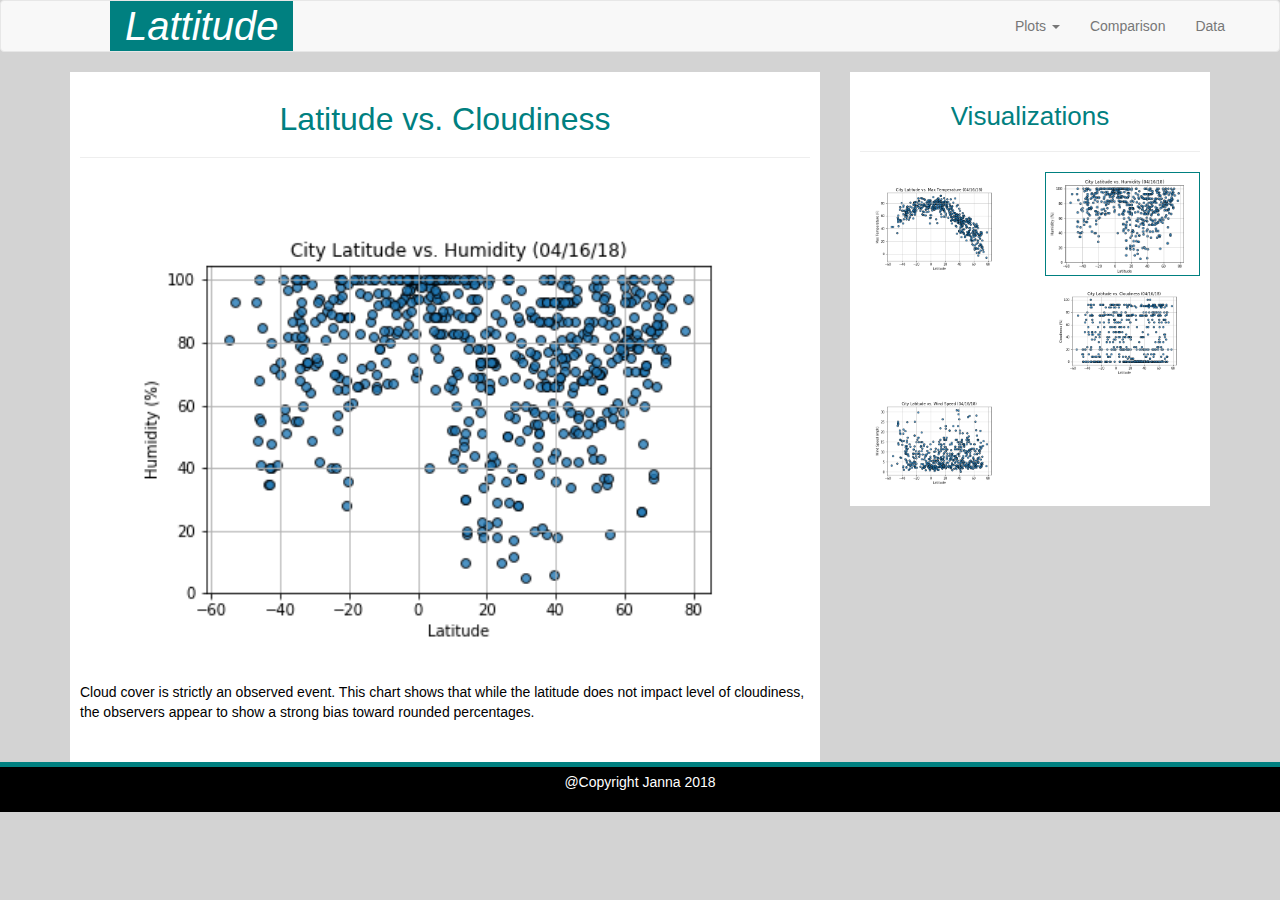
<file: cloudiness.html>
<!DOCTYPE html>
<html lang="en">

<head>
    <meta charset="UTF-8">
    <meta name="viewport" content="width=device-width, initial-scale=1">
    <meta http-equiv="X-UA-Compatible" content="ie=edge">  
    <title>Cloudiness</title>

    <link rel="stylesheet" href="css/reset.css">

    <!-- Latest compiled and minified CSS -->
    <link rel="stylesheet" href="https://maxcdn.bootstrapcdn.com/bootstrap/3.3.7/css/bootstrap.min.css" 
        integrity="sha384-BVYiiSIFeK1dGmJRAkycuHAHRg32OmUcww7on3RYdg4Va+PmSTsz/K68vbdEjh4u" crossorigin="anonymous">

   <!-- jQuery necessary for Bootstrap's JavaScript plugins -->    
    <script src="https://code.jquery.com/jquery-3.2.1.js"integrity="sha256-DZAnKJ/6XZ9si04Hgrsxu/8s717jcIzLy3oi35EouyE=" crossorigin="anonymous"></script>
    
    <!-- Latest compiled and minified JavaScript -->
    <script src="https://maxcdn.bootstrapcdn.com/bootstrap/3.3.7/js/bootstrap.min.js" 
        integrity="sha384-Tc5IQib027qvyjSMfHjOMaLkfuWVxZxUPnCJA7l2mCWNIpG9mGCD8wGNIcPD7Txa" crossorigin="anonymous"></script>

    <link rel="stylesheet" href="css/style.css">

</head>

<body style="background-color: lightgray">
    <nav class="navbar navbar-default">
        <div class="container">
            <div class="navbar-header">
                <button type="button" class="navbar-toggle collapsed" data-toggle="collapse" data-target="#bs-example-navbar-collapse-1"
                    aria-expanded="false">
                    <span class="sr-only">Toggle navigation</span>
                    <span class="icon-bar"></span>
                    <span class="icon-bar"></span>
                    <span class="icon-bar"></span>
                </button>
                <a class="navbar-brand" id="nav-title" href="index.html">Lattitude </a>

            </div>    
             <div class="nav navbar-nav navbar-right">
                <ul class="nav navbar-nav navbar-right">
                    <li class="dropdown">
                         <a href="#" class="dropdown-toggle" data-toggle="dropdown" role="button" aria-haspopup="true" aria-expanded="false">Plots
                             <span class="caret"></span>
                        </a>
                        <ul class="dropdown-menu">
                            <li>
                                <a href="temperature.html">Temperature</a>
                            </li>
                            <li>
                                <a href="humidity.html">Humidity</a>
                            </li>
                            <li>
                                <a href="cloudiness.html">Cloudiness</a>
                            </li>
                            <li>
                                <a href="windspeed.html">Wind Speed</a>
                            </li>
                        </ul>
                    </li>
                    <li><a href="comparison.html">Comparison</a></li>
                    <li><a href="data.html">Data</a></li>
                </ul>
            </div>
        </div>
    </nav>

    <div class="container">
        <div class="row row-grid">
            <div class="col-md-8">
                <div class="box box-left">
                    <h1>Latitude vs. Cloudiness</h1>
                    <hr>
                           
                    <img id="main-viz" src="output_data/Fig2.png" alt="Latitude vs. Cloudiness">
                                                       
                    <p> Cloud cover is strictly an observed event. This chart shows that while the latitude does not impact level
                        of cloudiness, the observers appear to show a strong bias toward rounded percentages.
                    </p>

                    <br>
                </div>
            </div>
            <div class="col-md-4">
                <div class="box box-right">
                    <h2>Visualizations</h2>
                    <hr>
                    <div class="row" >
                        <div class="col-xs-6 col-sm-3 col-md-6">
                            <a href="temperature.html">
                                <img class = "img img-responsive" id="landing-viz" src="output_data/Fig1.png" alt="Temperature by Latitude">
                            </a>
                        </div>
                        <div class="col-xs-6 col-sm-3 col-md-6">    
                            <a href="cloudiness.html">
                                <img class = "img img-responsive" id="landing-sel" src="output_data/Fig2.png" alt="CLoudiness by Latitude">
                            </a>
                        </div>
                        <div class="col-xs-6 col-sm-3 col-md-6" > 
                            <a href="humidity.html">
                                <img class = "img img-responsive" id="landing-viz" src="output_data/Fig3.png" alt="Humidity by Latitude">
                            </a>
                        </div>
                        <div class="col-xs-6 col-sm-3 col-md-6">    
                            <a href="windspeed.html">
                                <img class = "img img-responsive" id="landing-viz" src="output_data/Fig4.png" alt="Wind Speed by Latitude">
                            </a>
                         </div>
                    </div>
                </div>
            </div>
        </div>
    </div>  
    
    <!-- Footer -->
    <div class="footer">
        <p class="m-0 text-center text-white">@Copyright Janna 2018</p>
    </div>

</body>
</html>
</file>
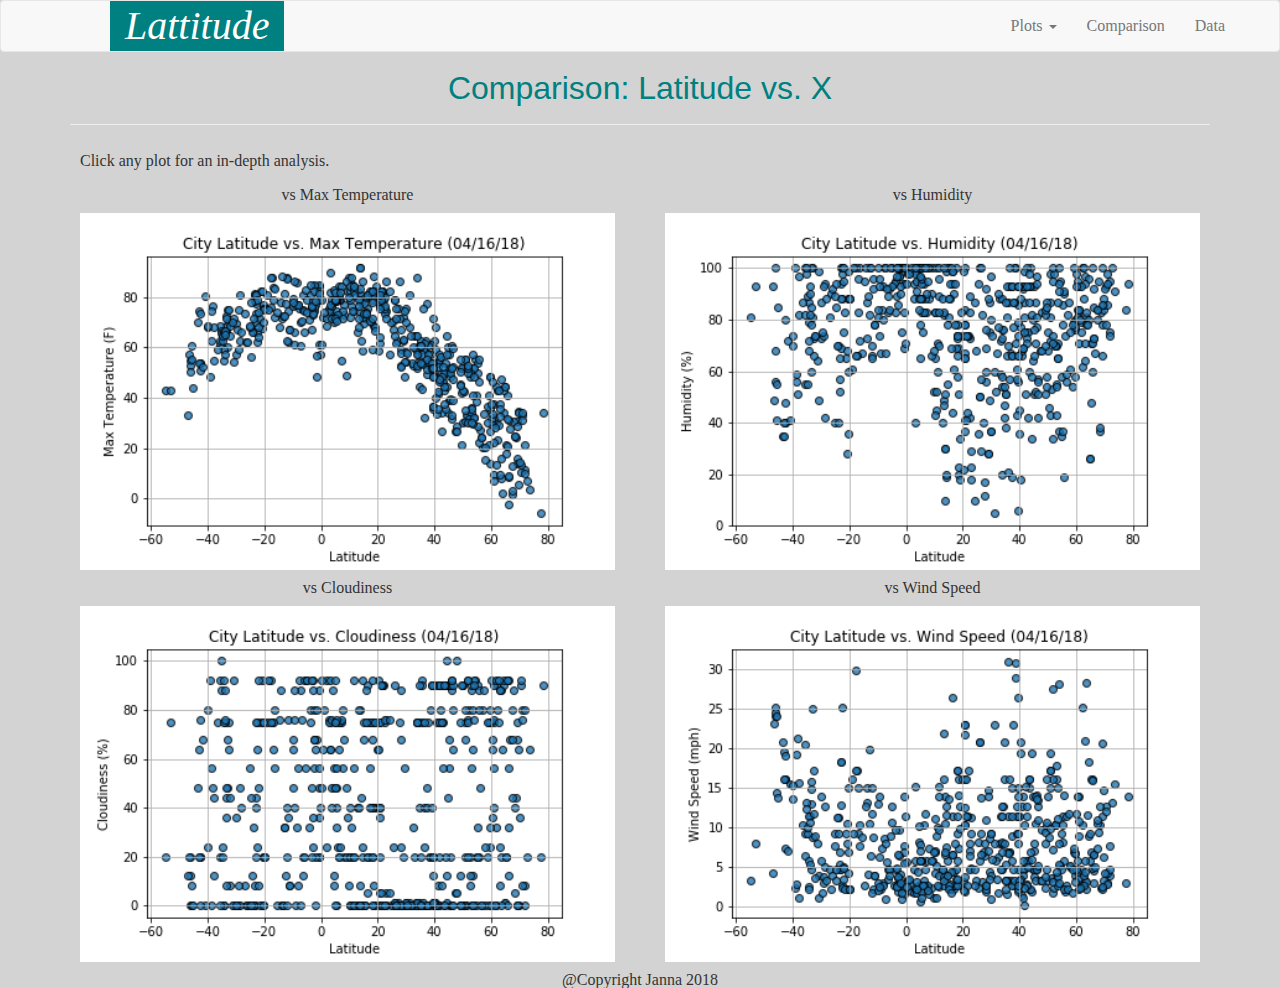
<file: comparison.html>
<!DOCTYPE html>
<html lang="en">

<head>
    <meta charset="UTF-8">
    <meta name="viewport" content="width=device-width, initial-scale=1">
    <meta http-equiv="X-UA-Compatible" content="ie=edge"> 
    
    <link rel="stylesheet" href="https://maxcdn.bootstrapcdn.com/bootstrap/3.3.7/css/bootstrap.min.css">
    <link rel="stylesheet" type="text/css" href="css/reset.css">
    <link rel="stylesheet" type="text/css" href="css/style.css">
    <script src="https://maxcdn.bootstrapcdn.com/bootstrap/3.3.7/js/bootstrap.min.js" crossorigin="anonymous"></script>
    <title>Lattitude</title>
</head>

<body style="background-color: lightgray">
    <nav class="navbar navbar-default">
        <div class="container">
        <!-- Brand and toggle get grouped for better mobile display -->
            <div class="navbar-header">
                <button type="button" class="navbar-toggle collapsed" data-toggle="collapse" data-target="#bs-example-navbar-collapse-1"
                    aria-expanded="false">
                    <span class="sr-only">Toggle navigation</span>
                    <span class="icon-bar"></span>
                    <span class="icon-bar"></span>
                    <span class="icon-bar"></span>
                </button>
                <a class="navbar-brand" id="nav-title" href="index.html">Lattitude </a>
            </div>
            <div class="nav navbar-nav navbar-right">
                    <ul class="nav navbar-nav navbar-right">
                        <li class="dropdown">
                            <a href="#" class="dropdown-toggle" data-toggle="dropdown" role="button" aria-haspopup="true" aria-expanded="false">Plots
                                <span class="caret"></span>
                            </a>
                            <ul class="dropdown-menu">
                                <li>
                                    <a href="temperature.html">Temperature</a>
                                </li>
                                <li>
                                    <a href="humidity.html">Humidity</a>
                                </li>
                                <li>
                                    <a href="cloudiness.html">Cloudiness</a>
                                </li>
                                <li>
                                    <a href="windspeed.html">Wind Speed</a>
                                </li>
                            </ul>
                        </li>
                        <li><a href="comparison.html">Comparison</a></li>
                        <li><a href="data.html">Data</a></li>
                    </ul>
                </div>
            </div>
    </nav>
    
    <div class="container">
        <div class="row">
                <div class="col-md-12">
                    <h1 class = "text-center">Comparison: Latitude vs. X</h1>
                    <hr>
                    <section id="summary">
                        <p>Click any plot for an in-depth analysis.</p>
                    </section>
                    <div class="row">
                        <div class="col-lg-6 col-md-6 col-sm-6 col-xs-12">
                            <h3 class = "text-center">vs Max Temperature</h3>
                            <a href="temperature.html">
                                <img class = "img img-responsive" id="landing-viz" src="output_data\Fig1.png" alt="Temperature by Latitude">
                            </a>
                        </div>
                        <div class="col-lg-6 col-md-6 col-sm-6 col-xs-12">
                            <h3 class = "text-center">vs Humidity</h3>
                            <a href="humidity.html">
                                <img class = "img img-responsive" id="landing-viz" src="output_data\Fig2.png" alt="Cloudiness by Latitude">
                            </a>
                        </div>
                        <div class="col-lg-6 col-md-6 col-sm-6 col-xs-12">
                            <h3 class = "text-center">vs Cloudiness</h3>
                            <a href="cloudiness.html">
                                <img class = "img img-responsive" id="landing-viz" src="output_data\Fig3.png" alt="Windyness by Latitude">
                            </a>
                        </div>
                        <div class="col-lg-6 col-md-6 col-sm-6 col-xs-12">
                            <h3 class = "text-center">vs Wind Speed</h3>
                            <a href="windspeed.html">
                                <img class = "img img-responsive" id="landing-viz" src="output_data\Fig4.png" alt="Humidity by Latitude">
                            </a>
                        </div>
                    </div>    
                    
                </div>
        </div>
    </div>

    <div id="footer">
            <p class="m-0 text-center text-white">@Copyright Janna 2018</p>
    </div>
</body>

</html>
</file>
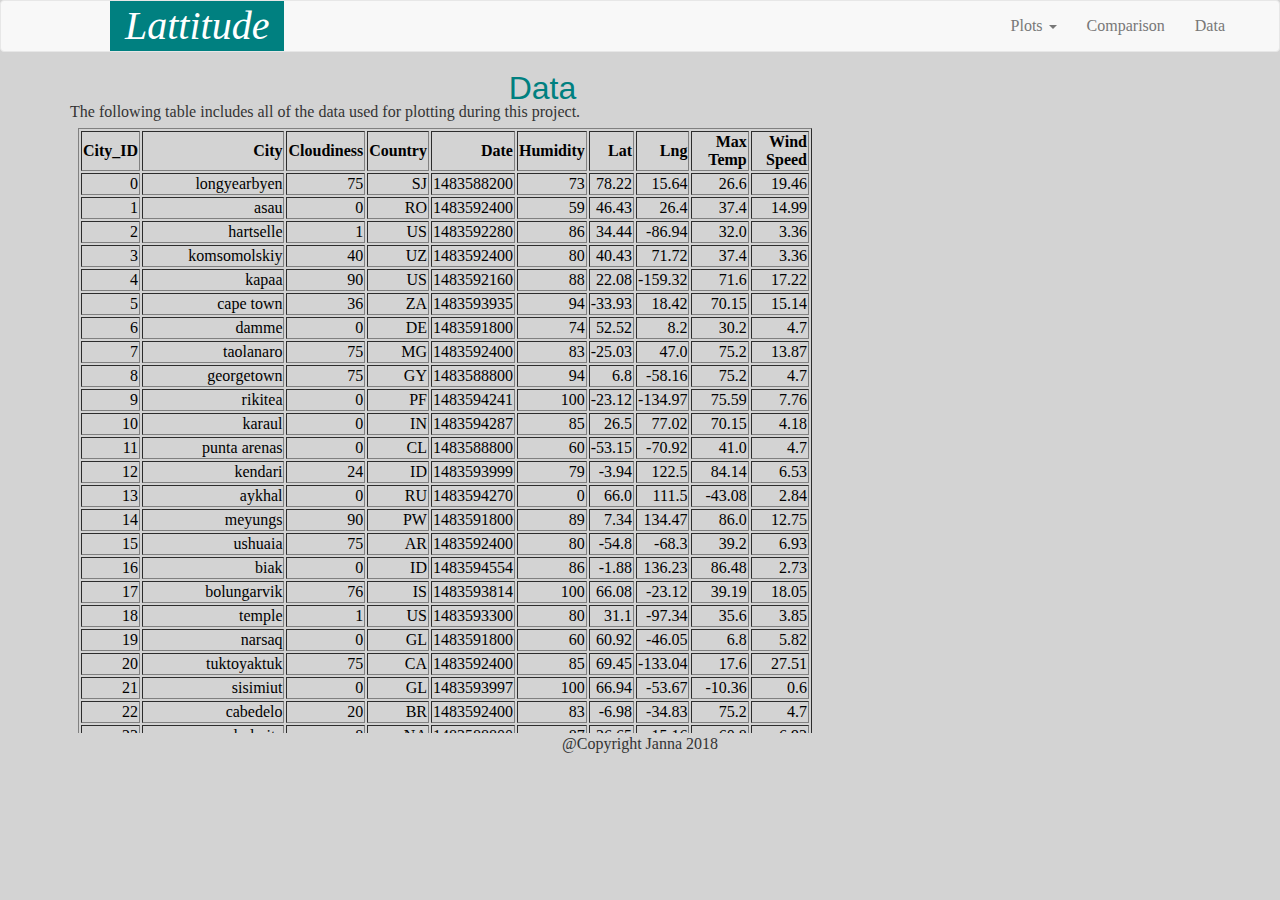
<file: data.html>
<!DOCTYPE html>
<html lang = "en-us">
    <head>
        <meta charset="UTF-8">
        <meta name="viewport" content="width=device-width, initial-scale=1">
        <meta http-equiv="X-UA-Compatible" content="ie=edge"> 
        <title>Lattitude Dashboard</title>
        <link rel="stylesheet" href="https://maxcdn.bootstrapcdn.com/bootstrap/3.3.7/css/bootstrap.min.css">
        <link rel="stylesheet" type="text/css" href="css/reset.css">
        <link rel="stylesheet" type="text/css" href="css/style.css">

        <script src="https://code.jquery.com/jquery-3.2.1.js" crossorigin="anonymous"></script>
        <script src="https://maxcdn.bootstrapcdn.com/bootstrap/3.3.7/js/bootstrap.min.js" crossorigin="anonymous"></script>
        <title>Weather Analysis Visualization</title>
    </head>

    <body style="background-color: lightgray">
        <nav class="navbar navbar-default">
            <div class="container">
                <div class="navbar-header">
                    <!-- <div style="background-color: #0ab8a0;">
                        <font size="6">
                            <font color="white">
                            <strong>Lattitude</strong>
                            </font>
                        </font>
                    </div> -->
                    <button type="button" class="navbar-toggle collapsed" data-toggle="collapse" data-target="#bs-example-navbar-collapse-1"
                        aria-expanded="false">
                        <span class="sr-only">Toggle navigation</span>
                        <span class="icon-bar"></span>
                        <span class="icon-bar"></span>
                        <span class="icon-bar"></span>
                    </button>
                    <a class="navbar-brand" id="nav-title" href="index.html">Lattitude </a>
                </div>

                <div class="nav navbar-nav navbar-right">
                        <ul class="nav navbar-nav navbar-right">
                            <li class="dropdown">
                                <a href="#" class="dropdown-toggle" data-toggle="dropdown" role="button" aria-haspopup="true" aria-expanded="false">Plots
                                    <span class="caret"></span>
                                </a>
                                <ul class="dropdown-menu">
                                    <li>
                                        <a href="temperature.html">Temperature</a>
                                    </li>
                                    <li>
                                        <a href="humidity.html">Humidity</a>
                                    </li>
                                    <li>
                                        <a href="cloudiness.html">Cloudiness</a>
                                    </li>
                                    <li>
                                        <a href="windspeed.html">Wind Speed</a>
                                    </li>
                                </ul>
                            </li>
                            <li><a href="comparison.html">Comparison</a></li>
                            <li><a href="data.html">Data</a></li>
                        </ul>
                    </div>
                </div>
            </nav>

            <div class="container">
                    <div class="row">
                            <div class="col-md-10" >
                         <h1>Data</h1>
                         <p>The following table includes all of the data used for plotting during this project.</p>
                         <a href="data/cities.html"></a>
                         <iframe src="data/cities.html" height="613" width="750"></iframe>
                    </div>
                </div>
        
            <div id="footer">
                    <p class="m-0 text-center text-white">@Copyright Janna 2018</p>
            </div>
    </body>
</html>
</file>
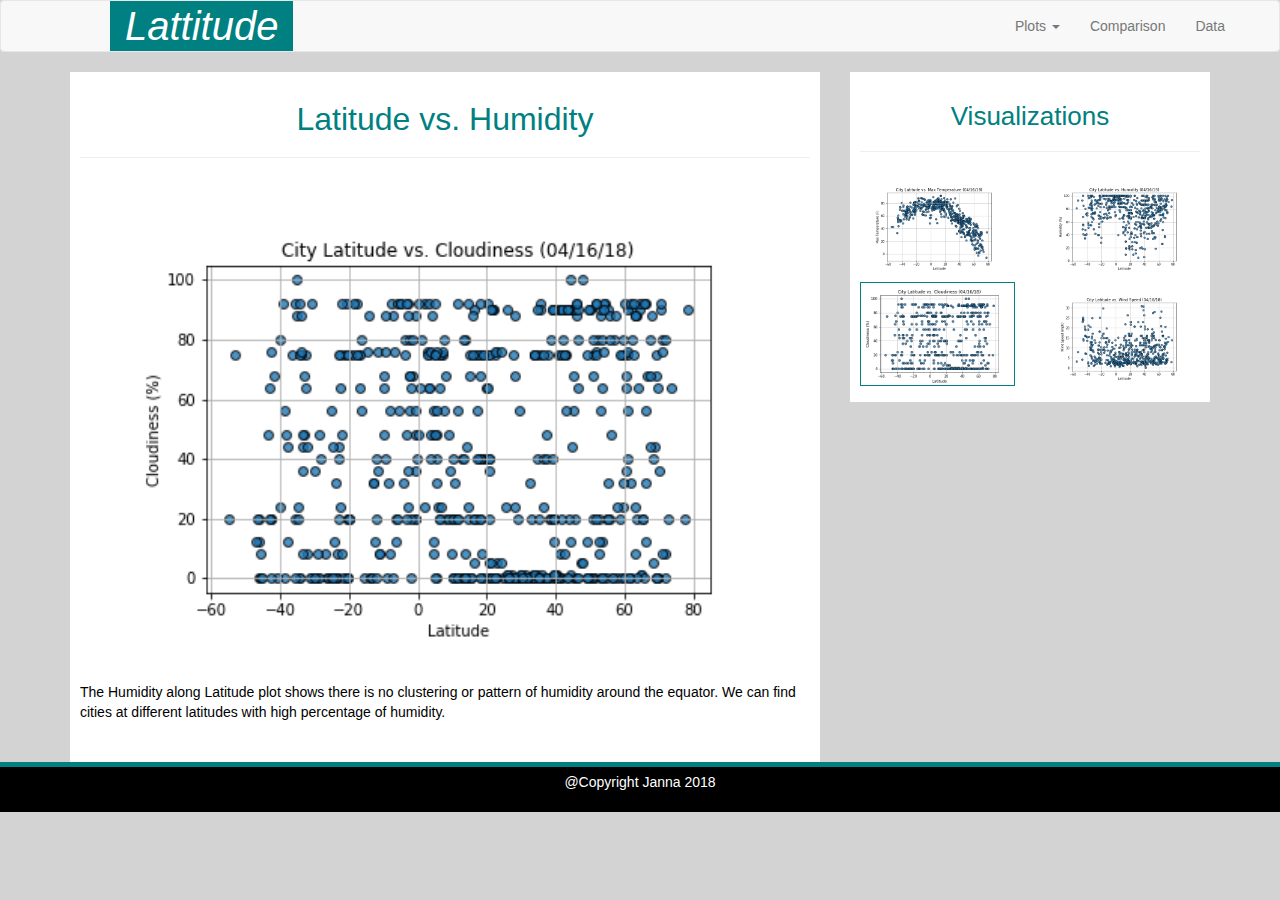
<file: humidity.html>
<!DOCTYPE html>
<html lang="en">

<head>
    <meta charset="UTF-8">
    <meta name="viewport" content="width=device-width, initial-scale=1">
    <meta http-equiv="X-UA-Compatible" content="ie=edge">  
    <title>Humidity</title>

    <link rel="stylesheet" href="css/reset.css">

    <!-- Latest compiled and minified CSS -->
    <link rel="stylesheet" href="https://maxcdn.bootstrapcdn.com/bootstrap/3.3.7/css/bootstrap.min.css" 
        integrity="sha384-BVYiiSIFeK1dGmJRAkycuHAHRg32OmUcww7on3RYdg4Va+PmSTsz/K68vbdEjh4u" crossorigin="anonymous">

   <!-- jQuery necessary for Bootstrap's JavaScript plugins -->    
    <script src="https://code.jquery.com/jquery-3.2.1.js"integrity="sha256-DZAnKJ/6XZ9si04Hgrsxu/8s717jcIzLy3oi35EouyE=" crossorigin="anonymous"></script>
    
    <!-- Latest compiled and minified JavaScript -->
    <script src="https://maxcdn.bootstrapcdn.com/bootstrap/3.3.7/js/bootstrap.min.js" 
        integrity="sha384-Tc5IQib027qvyjSMfHjOMaLkfuWVxZxUPnCJA7l2mCWNIpG9mGCD8wGNIcPD7Txa" crossorigin="anonymous"></script>

    <link rel="stylesheet" href="css/style.css">

</head>

<body style="background-color: lightgray">
    <nav class="navbar navbar-default">
        <div class="container">
            <div class="navbar-header">
                <button type="button" class="navbar-toggle collapsed" data-toggle="collapse" data-target="#bs-example-navbar-collapse-1"
                    aria-expanded="false">
                    <span class="sr-only">Toggle navigation</span>
                    <span class="icon-bar"></span>
                   <span class="icon-bar"></span>
                    <span class="icon-bar"></span>
                </button>
                <a class="navbar-brand" id="nav-title" href="index.html">Lattitude </a>

            </div>    
             <div class="nav navbar-nav navbar-right">
                <ul class="nav navbar-nav navbar-right">
                    <li class="dropdown">
                         <a href="#" class="dropdown-toggle" data-toggle="dropdown" role="button" aria-haspopup="true" aria-expanded="false">Plots
                             <span class="caret"></span>
                        </a>
                        <ul class="dropdown-menu">
                            <li>
                                <a href="temperature.html">Temperature</a>
                            </li>
                            <li>
                                <a href="humidity.html">Humidity</a>
                            </li>
                            <li>
                                <a href="cloudiness.html">Cloudiness</a>
                            </li>
                            <li>
                                <a href="windspeed.html">Wind Speed</a>
                            </li>
                        </ul>
                    </li>
                    <li><a href="comparison.html">Comparison</a></li>
                    <li><a href="data.html">Data</a></li>
                </ul>
            </div>
        </div>
    </nav>

    <div class="container">
        <div class="row row-grid">
            <div class="col-md-8">
                <div class="box box-left">
                   <h1>Latitude vs. Humidity</h1>
                    <hr>
                           
                    <img id="main-viz" src="output_data/Fig3.png" alt="Latitude vs. Humidity">
                                                       
                    <p> The Humidity along Latitude plot shows there is no clustering or pattern of humidity around the equator. 
                        We can find cities at different latitudes with high percentage of humidity.
                    </p>

                    <br>
                </div>
            </div>
            <div class="col-md-4">
                <div class="box box-right">
                    <h2>Visualizations</h2>
                    <hr>
                    <div class="row" >
                        <div class="col-xs-6 col-sm-3 col-md-6">
                            <a href="temperature.html">
                                <img class = "img img-responsive" id="landing-viz" src="output_data/Fig1.png" alt="Temperature by Latitude">
                            </a>
                        </div>
                        <div class="col-xs-6 col-sm-3 col-md-6">    
                            <a href="cloudiness.html">
                                <img class = "img img-responsive" id="landing-viz" src="output_data/Fig2.png" alt="CLoudiness by Latitude">
                            </a>
                        </div>
                        <div class="col-xs-6 col-sm-3 col-md-6" > 
                            <a href="humidity.html">
                                <img class = "img img-responsive" id="landing-sel" src="output_data/Fig3.png" alt="Humidity by Latitude">
                            </a>
                        </div>
                        <div class="col-xs-6 col-sm-3 col-md-6">    
                            <a href="windspeed.html">
                                <img class = "img img-responsive" id="landing-viz" src="output_data/Fig4.png" alt="Wind Speed by Latitude">
                            </a>
                         </div>
                    </div>
                </div>
            </div>
        </div>
    </div>
            
    <!-- Footer -->
    <div class="footer">
        <p class="m-0 text-center text-white">@Copyright Janna 2018</p>
    </div>
       
</body>
</html>
</file>
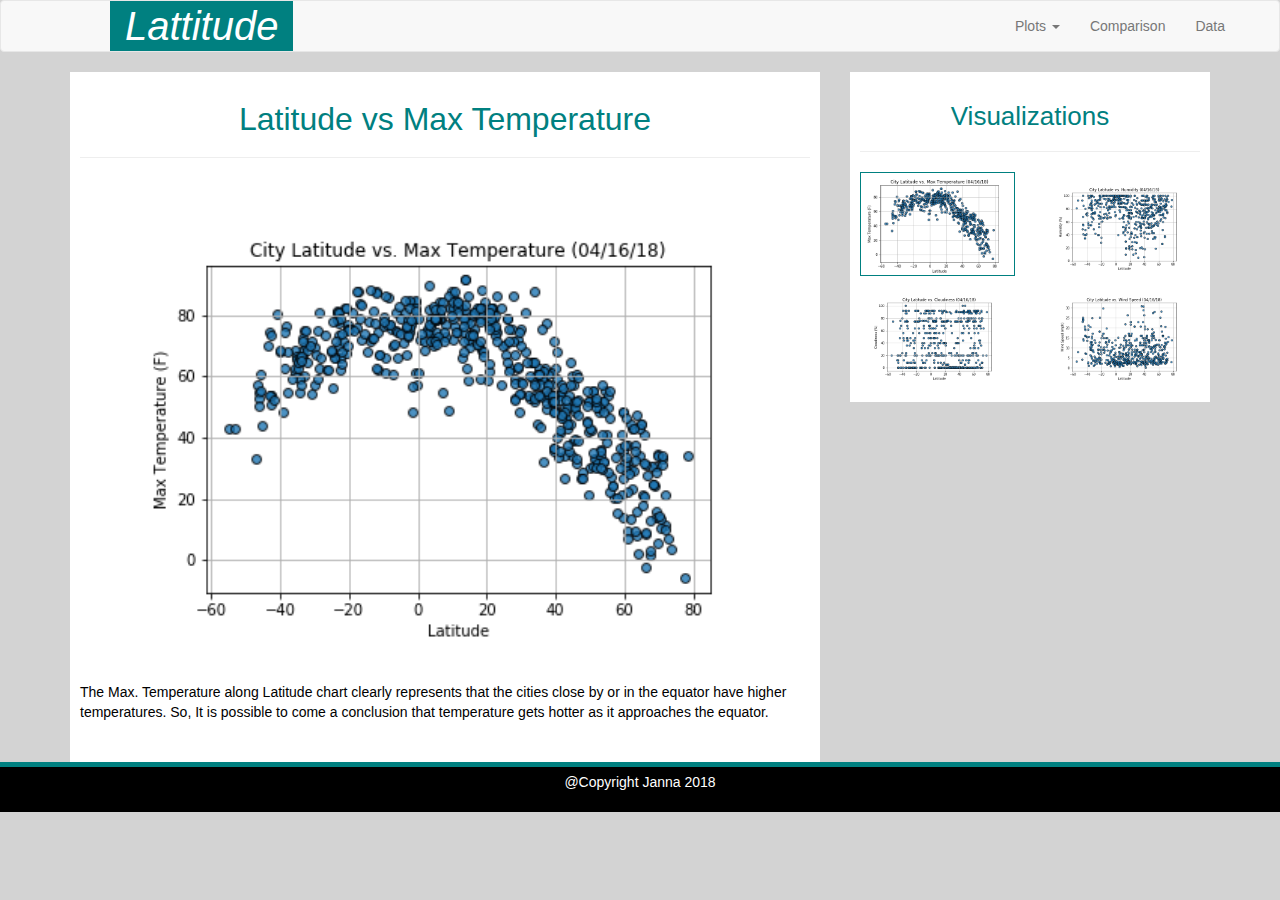
<file: temperature.html>
<!DOCTYPE html>
<html lang="en">

<head>
    <meta charset="UTF-8">
    <meta name="viewport" content="width=device-width, initial-scale=1">
    <meta http-equiv="X-UA-Compatible" content="ie=edge">  
    <title>Temperature</title>

    <link rel="stylesheet" href="css/reset.css">

    <!-- Latest compiled and minified CSS -->
    <link rel="stylesheet" href="https://maxcdn.bootstrapcdn.com/bootstrap/3.3.7/css/bootstrap.min.css" 
        integrity="sha384-BVYiiSIFeK1dGmJRAkycuHAHRg32OmUcww7on3RYdg4Va+PmSTsz/K68vbdEjh4u" crossorigin="anonymous">

    <!-- jQuery necessary for Bootstrap's JavaScript plugins -->    
    <script src="https://code.jquery.com/jquery-3.2.1.js"integrity="sha256-DZAnKJ/6XZ9si04Hgrsxu/8s717jcIzLy3oi35EouyE=" crossorigin="anonymous"></script>
   
    <!-- Latest compiled and minified JavaScript -->
    <script src="https://maxcdn.bootstrapcdn.com/bootstrap/3.3.7/js/bootstrap.min.js" 
        integrity="sha384-Tc5IQib027qvyjSMfHjOMaLkfuWVxZxUPnCJA7l2mCWNIpG9mGCD8wGNIcPD7Txa" crossorigin="anonymous"></script>

    <link rel="stylesheet" href="css/style.css">

</head>

<body style="background-color: lightgray">
    <nav class="navbar navbar-default">
        <div class="container">
            <div class="navbar-header">
                <button type="button" class="navbar-toggle collapsed" data-toggle="collapse" data-target="#bs-example-navbar-collapse-1"
                    aria-expanded="false">
                    <span class="sr-only">Nav Toggle</span>
                    <span class="icon-bar"></span>
                   <span class="icon-bar"></span>
                    <span class="icon-bar"></span>
                </button>
                <a class="navbar-brand" id="nav-title" href="index.html">Lattitude </a>

            </div>    
             <div class="nav navbar-nav navbar-right">
                <ul class="nav navbar-nav navbar-right">
                    <li class="dropdown">
                         <a href="#" class="dropdown-toggle" data-toggle="dropdown" role="button" aria-haspopup="true" aria-expanded="false">Plots
                             <span class="caret"></span>
                        </a>
                        <ul class="dropdown-menu">
                            <li>
                                <a href="temperature.html">Temperature</a>
                            </li>
                            <li>
                                <a href="humidity.html">Humidity</a>
                            </li>
                            <li>
                                <a href="cloudiness.html">Cloudiness</a>
                            </li>
                            <li>
                                <a href="windspeed.html">Wind Speed</a>
                            </li>
                        </ul>
                    </li>
                    <li><a href="comparison.html">Comparison</a></li>
                    <li><a href="data.html">Data</a></li>
                </ul>
            </div>
        </div>
    </nav>

    <div class="container">
        <div class="row row-grid">
            <div class="col-md-8">
                <div class="box box-left">
                    <h1>Latitude vs Max Temperature</h1>
                    <hr>
                           
                    <img id="main-viz" src="output_data/Fig1.png" alt="Latitude vs. Temperature">
                                                       
                    <p> The Max. Temperature along Latitude chart clearly represents that the cities close by or in the equator have higher 
                        temperatures. So, It is possible to come a conclusion that temperature gets hotter as it approaches 
                        the equator.
                    </p>

                    <br>
                </div>
            </div>
            <div class="col-md-4">
                <div class="box box-right">
                    <h2>Visualizations</h2>
                    <hr>
                    <div class="row" >
                        <div class="col-xs-6 col-sm-3 col-md-6">
                            <a href="temperature.html">
                                <img class = "img img-responsive" id="landing-sel" src="output_data/Fig1.png" alt="Temperature by Latitude">
                            </a>
                        </div>
                        <div class="col-xs-6 col-sm-3 col-md-6">    
                            <a href="cloudiness.html">
                                <img class = "img img-responsive" id="landing-viz" src="output_data/Fig2.png" alt="CLoudiness by Latitude">
                            </a>
                        </div>
                        <div class="col-xs-6 col-sm-3 col-md-6" > 
                            <a href="humidity.html">
                                <img class = "img img-responsive" id="landing-viz" src="output_data/Fig3.png" alt="Humidity by Latitude">
                            </a>
                        </div>
                        <div class="col-xs-6 col-sm-3 col-md-6">    
                            <a href="windspeed.html">
                                <img class = "img img-responsive" id="landing-viz" src="output_data/Fig4.png" alt="Wind Speed by Latitude">
                            </a>
                         </div>
                    </div>
                </div>
            </div>
        </div>
    </div>
    
    <div class="footer">
        <p class="m-0 text-center text-white">@Copyright Janna 2018</p>
    </div>

</body>
</html>
</file>
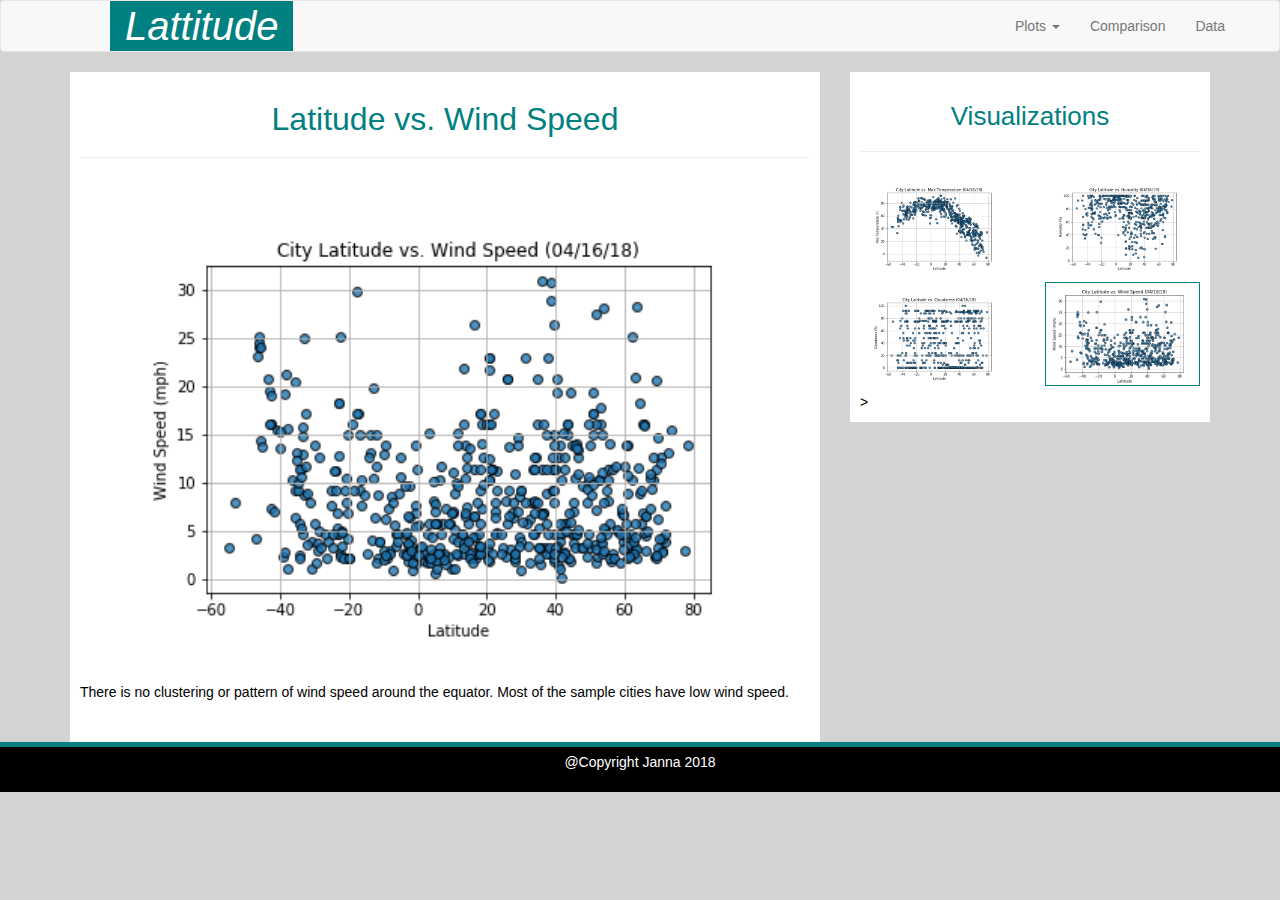
<file: windspeed.html>
<!DOCTYPE html>
<html lang="en">

<head>
    <meta charset="UTF-8">
    <meta name="viewport" content="width=device-width, initial-scale=1">
    <meta http-equiv="X-UA-Compatible" content="ie=edge">  
    <title>Wind Speed</title>

    <link rel="stylesheet" href="css/reset.css">

    <!-- Latest compiled and minified CSS -->
    <link rel="stylesheet" href="https://maxcdn.bootstrapcdn.com/bootstrap/3.3.7/css/bootstrap.min.css" 
        integrity="sha384-BVYiiSIFeK1dGmJRAkycuHAHRg32OmUcww7on3RYdg4Va+PmSTsz/K68vbdEjh4u" crossorigin="anonymous">

    <!-- jQuery necessary for Bootstrap's JavaScript plugins -->    
    <script src="https://code.jquery.com/jquery-3.2.1.js"integrity="sha256-DZAnKJ/6XZ9si04Hgrsxu/8s717jcIzLy3oi35EouyE=" crossorigin="anonymous"></script>
    
    <!-- Latest compiled and minified JavaScript -->
    <script src="https://maxcdn.bootstrapcdn.com/bootstrap/3.3.7/js/bootstrap.min.js" 
        integrity="sha384-Tc5IQib027qvyjSMfHjOMaLkfuWVxZxUPnCJA7l2mCWNIpG9mGCD8wGNIcPD7Txa" crossorigin="anonymous"></script>

    <link rel="stylesheet" href="css/style.css">

</head>

<body style="background-color: lightgray">
    <nav class="navbar navbar-default">
        <div class="container">
            <div class="navbar-header">
                <button type="button" class="navbar-toggle collapsed" data-toggle="collapse" data-target="#bs-example-navbar-collapse-1"
                    aria-expanded="false">
                    <span class="sr-only">Toggle navigation</span>
                    <span class="icon-bar"></span>
                   <span class="icon-bar"></span>
                    <span class="icon-bar"></span>
                </button>
                <a class="navbar-brand" id="nav-title" href="index.html">Lattitude </a>

            </div>    
             <div class="nav navbar-nav navbar-right">
                <ul class="nav navbar-nav navbar-right">
                    <li class="dropdown">
                         <a href="#" class="dropdown-toggle" data-toggle="dropdown" role="button" aria-haspopup="true" aria-expanded="false">Plots
                             <span class="caret"></span>
                        </a>
                        <ul class="dropdown-menu">
                            <li>
                                <a href="temperature.html">Temperature</a>
                            </li>
                            <li>
                                <a href="humidity.html">Humidity</a>
                            </li>
                            <li>
                                <a href="cloudiness.html">Cloudiness</a>
                            </li>
                            <li>
                                <a href="windspeed.html">Wind Speed</a>
                            </li>
                        </ul>
                    </li>
                    <li><a href="comparison.html">Comparison</a></li>
                    <li><a href="data.html">Data</a></li>
                </ul>
            </div>
        </div>
    </nav>

    <div class="container">
        <div class="row row-grid">
            <div class="col-md-8">
                <div class="box box-left">
                    <h1>Latitude vs. Wind Speed</h1>
                    <hr>
                           
                    <img id="main-viz" src="output_data/Fig4.png" alt="Latitude vs. Wind Speed (mph)">
                                                       
                    <p> There is no clustering or pattern of wind speed around the equator. 
                         Most of the sample cities have low wind speed.
                    </p>

                    <br>
                </div>
            </div>
            <div class="col-md-4">
                <div class="box box-right">
                    <h2>Visualizations</h2>
                    <hr>
                    <div class ="row">
                        <div class="col-xs-6 col-sm-3 col-md-6">
                            <a href="temperature.html">
                                <img class = "img img-responsive"  id="landing-viz" src="output_data/Fig1.png" alt="Temperature by Latitude">
                            </a>
                         </div>
                        <div class="col-xs-6 col-sm-3 col-md-6">    
                            <a href="cloudiness.html">
                                <img class = "img img-responsive" id="landing-viz" src="output_data/Fig2.png" alt="CLoudiness by Latitude">
                            </a>
                        </div>
                        <div class="col-xs-6 col-sm-3 col-md-6" > 
                            <a href="humidity.html">
                                <img class = "img img-responsive" id="landing-viz" src="output_data/Fig3.png" alt="Humidity by Latitude">
                            </a>
                        </div>
                        <div class="col-xs-6 col-sm-3 col-md-6">    
                            <a href="windspeed.html">
                                <img class = "img img-responsive"  id="landing-sel" src="output_data/Fig4.png" alt="Wind Speed by Latitude">
                            </a>
                        </div>
                    </div>>    
                </div>
            </div>
        </div>
    </div>
    
    <!-- Footer -->
    <div class="footer">
        <p class="m-0 text-center text-white">@Copyright Janna 2018</p>
    </div>

</body>
</html>
</file>
<file: css/style.css>
#nav-title {
  background-color: teal;
  color: white;
  margin-left: 40px;
  font-size: 40px;
  font-style:italic;
}

.navbar-toggle {
  background-color: teal; 
}

.navbar-default .navbar-toggle .icon-bar {
  background-color: white;
}

#main-viz {
  padding: 30px 40px 30px 40px;
  width: 100%;
  float: left; 
  margin : 5px;
 }
 
#landing-viz {
  padding:10px 10px 10px 10px;
  width: 100%;
  height: 100%;
}

#landing-sel {
  width: 100%;
  height: 100%;
  border: 1px solid teal;
}

#dframe {
  background-color: white;
  color: black:

}

#summary {
  margin: 10px;
  font-size: 16px;
  line-height: 2em;
}


h1 {
  font-family: Impact, Haettenschweiler, 'Arial Narrow Bold', sans-serif;
  color: teal;
  font-size: 32px;
  font-weight: 300;
  text-align: center
}

h2 {
  font-family: Impact, Haettenschweiler, 'Arial Narrow Bold', sans-serif;
  color: teal;
  font-size: 26px;
  font-weight: 300;
  text-align: center
}

.box {
  color: black;
  background: white;
  height:  auto; 
}

.box-left {
  padding: 10px;
}

.box-right {
  padding: 10px;
}

@media (
  min-width: 1200px) {
  .row.row-grid [class*="col-lg-"] + [class*="col-lg-"] {
      margin-top: 0;
  }
}
@media (
  min-width: 992px) {
  .row.row-grid [class*="col-md-"] + [class*="col-md-"] {
      margin-top: 0;
  }
}
@media (
  min-width: 768px) {
  .row.row-grid [class*="col-sm-"] + [class*="col-sm-"] {
      margin-top: 0;
  }
}
@media (
  min-width: 768px) {
.row.row-grid [class*="col-xs-"] + [class*="col-xs-"] {
    margin-top: 0;
}
}

.footer {
  border-top:  5px solid teal;
  position: relative;
  padding-top: 5px;
  left: 0;
  bottom: 0;
  width: 100%;
  background-color: black;
  color: white;
  text-align: center;
  height: 50px;
}
</file>
